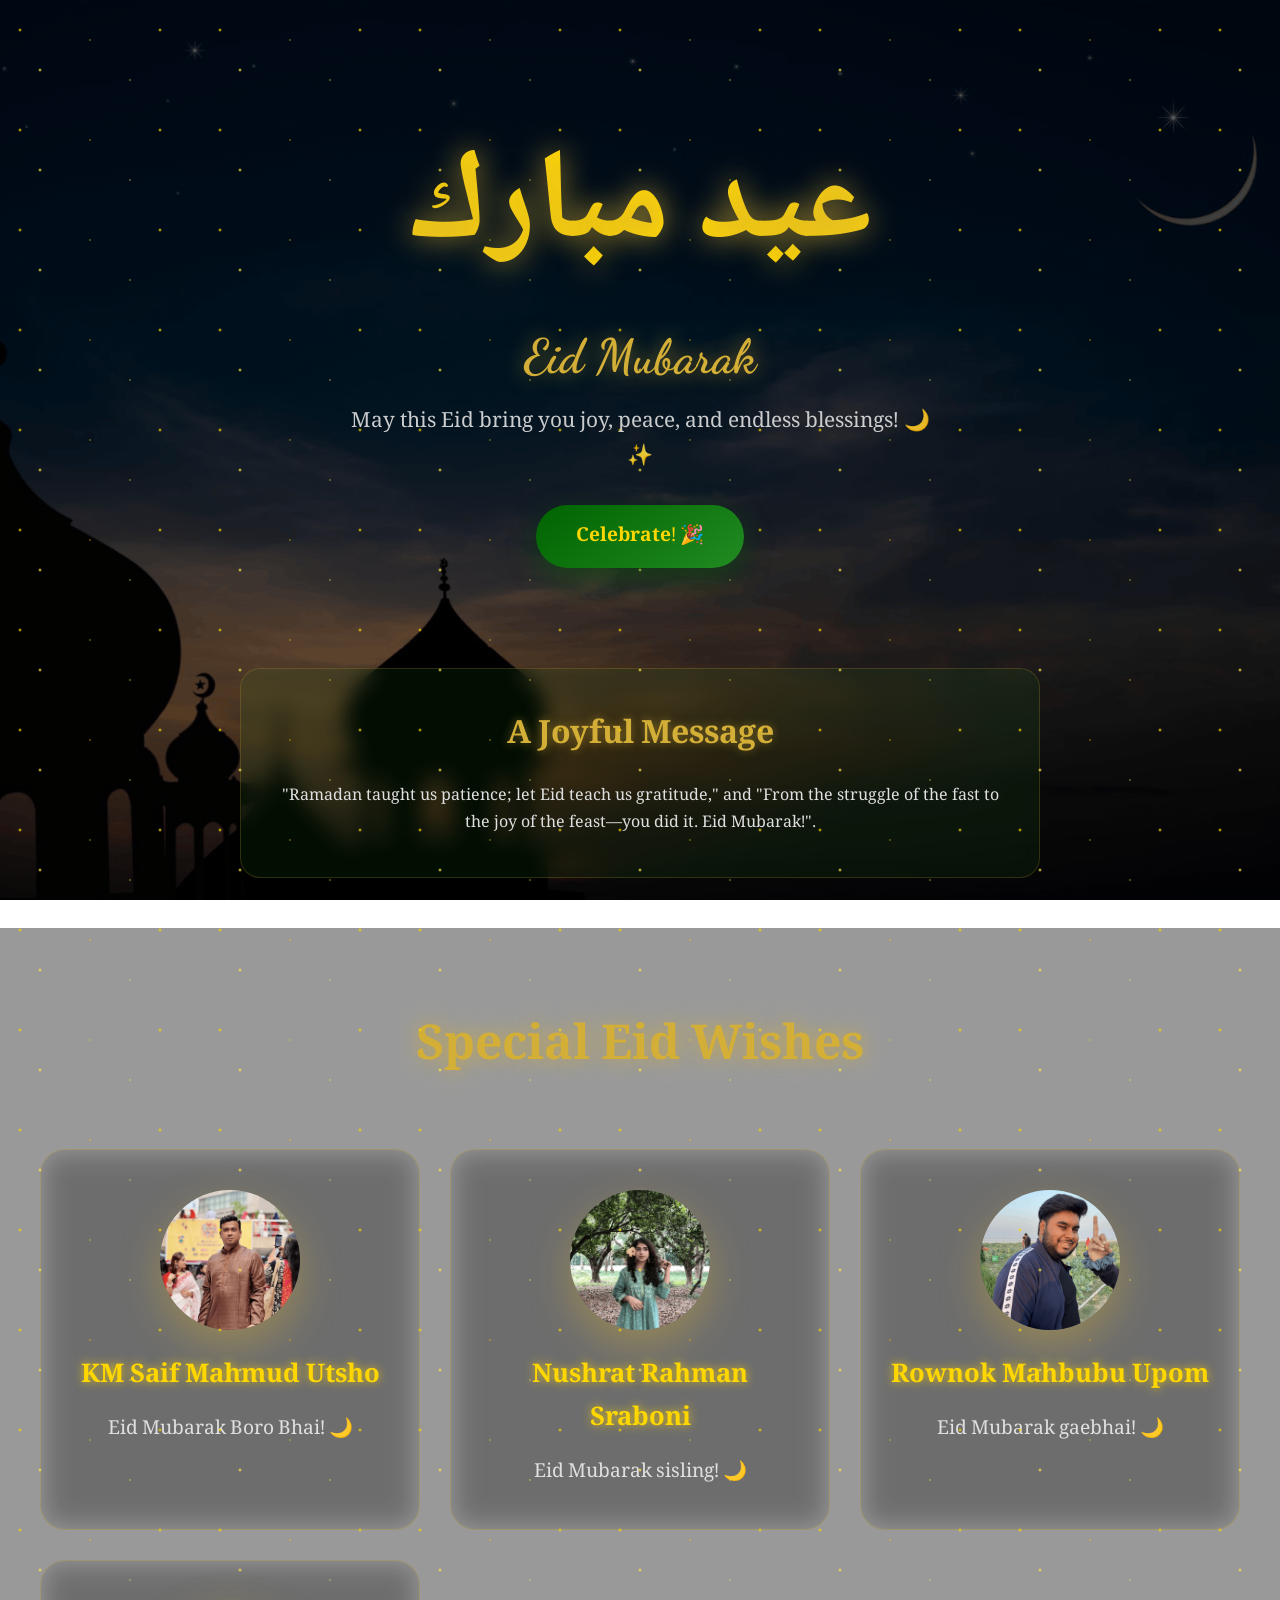
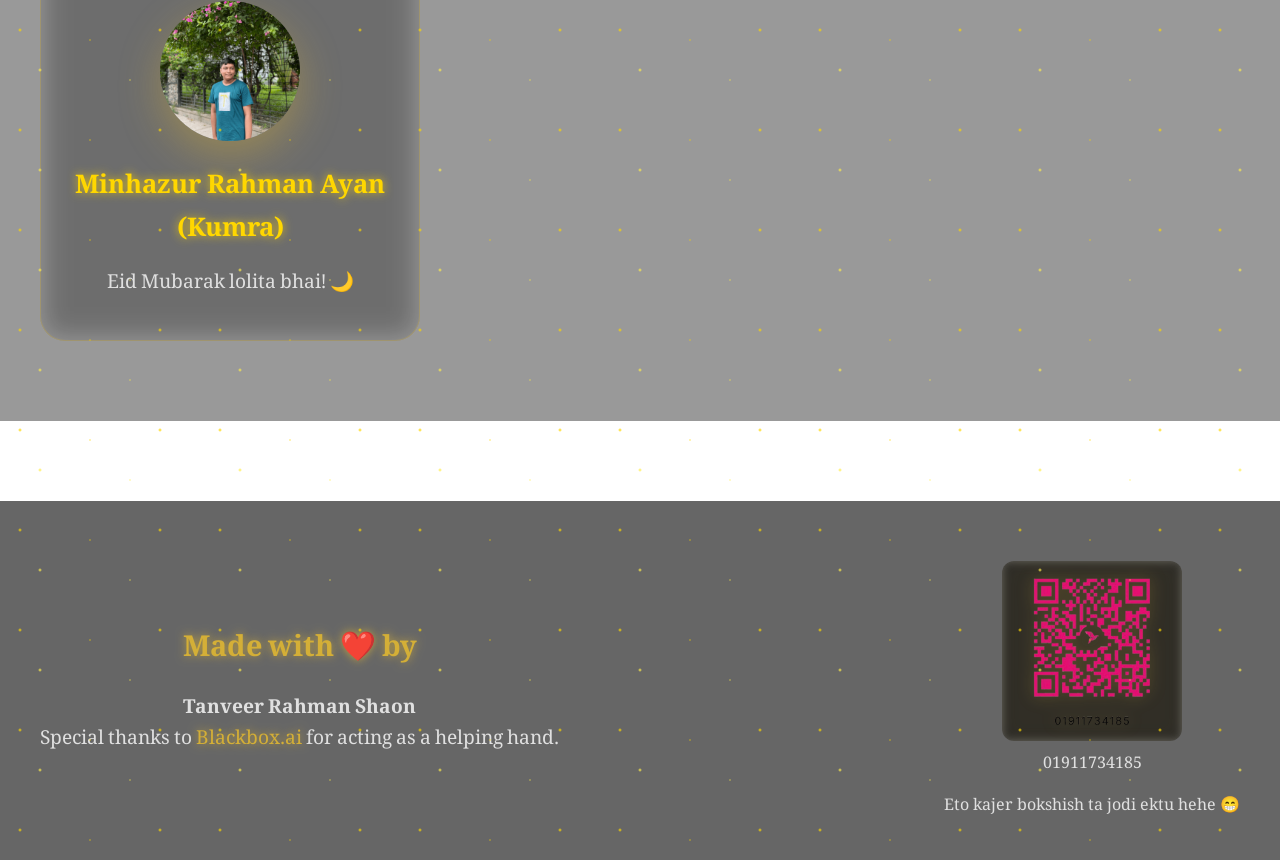
<file: index.html>
<!DOCTYPE html>
<html lang="en">
<head>
    <meta charset="UTF-8">
    <meta name="viewport" content="width=device-width, initial-scale=1.0">
    <title>Eid Mubarak🌙</title>
    <link rel="preconnect" href="https://fonts.googleapis.com">
    <link rel="preconnect" href="https://fonts.gstatic.com" crossorigin>
    <link href="https://fonts.googleapis.com/css2?family=Noto+Naskh+Arabic:wght@400;700&amp;family=Dancing+Script:wght@700&amp;display=swap" rel="stylesheet">
    <link rel="stylesheet" href="styles.css">
</head>
<body>
    <div class="stars"></div>
    <div class="lanterns">
        <div class="lantern"></div>
        <div class="lantern"></div>
        <div class="lantern"></div>
    </div>
    <header class="hero">
        <h1 class="glow">عيد مبارك</h1>
        <h2 class="glow sub">Eid Mubarak</h2>
        <p>May this Eid bring you joy, peace, and endless blessings! 🌙✨</p>
        <button id="celebrateBtn">Celebrate! 🎉</button>
    </header>
    <section class="message">
        <h3>A Joyful Message</h3>
        <p>"Ramadan taught us patience; let Eid teach us gratitude," and "From the struggle of the fast to the joy of the feast—you did it. Eid Mubarak!".</p>
    </section>
    <section class="options-section" id="options">
        <div class="container">
            <h2 class="section-title">Special Eid Wishes</h2>
            <div class="options-grid">
<div class="option-card" data-option="1">
                    <div class="option-image-placeholder option-1-image"></div>
                    <h3>KM Saif Mahmud Utsho</h3>
                    <p>Eid Mubarak Boro Bhai! 🌙</p>
                </div>
                <div class="option-card" data-option="2">
                    <div class="option-image-placeholder option-2-image"></div>
                    <h3>Nushrat Rahman Sraboni</h3>
                    <p>Eid Mubarak sisling! 🌙</p>
                </div>
                <div class="option-card" data-option="3">
                    <div class="option-image-placeholder option-3-image"></div>
                    <h3>Rownok Mahbubu Upom</h3>
                    <p>Eid Mubarak gaebhai! 🌙</p>
                </div>
                <div class="option-card" data-option="4">
                    <div class="option-image-placeholder option-4-image"></div>
                    <h3>Minhazur Rahman Ayan (Kumra)</h3>
                    <p>Eid Mubarak lolita bhai! 🌙</p>
                </div>
            </div>
        </div>
    </section>
    <script src="script.js"></script>
    
    <!-- Credits Section -->
    <footer class="credits-section">
        <div class="container">
            <div class="credits-content">
                <div class="credits-text">
                    <h3>Made with ❤️ by</h3>
                    <p><strong>Tanveer Rahman Shaon</strong></p>
                    <p>Special thanks to <a href="https://www.blackbox.ai" target="_blank" class="golden-link">Blackbox.ai</a> for acting as a helping hand.</p>
                </div>
                <div class="qr-section">
<div class="qr-container" onclick="copyBkashNumber()">
    <img src="../BG pic/bkash.png" alt="bKash QR Code - 01911734185" class="glowy-qr">
    <div class="number-display">01911734185</div>
</div>

                    <p>Eto kajer bokshish ta jodi ektu hehe 😁</p>
                </div>
            </div>
        </div>
    </footer>
</body>
</html>
</file>
<file: styles.css>
* {
    margin: 0;
    padding: 0;
    box-sizing: border-box;
    -webkit-font-smoothing: antialiased;
    -moz-osx-font-smoothing: grayscale;
}

html {
    scroll-behavior: smooth;
    overscroll-behavior: none;
}

body {
    will-change: transform;
}

body {
    font-family: 'Noto Naskh Arabic', serif;
background-image: linear-gradient(rgba(0,0,0,0.6), rgba(0,0,0,0.6)), url('../BG pic/background.png');
    background-size: cover;
    background-position: center;
    background-attachment: fixed;
    color: #e0e0e0;
    overflow-x: hidden;
    min-height: 100vh;
    position: relative;
}

.stars {
    position: fixed;
    top: 0;
    left: 0;
    width: 100%;
    height: 100%;
    pointer-events: none;
    z-index: 1;
}

.stars::before {
    content: '';
    position: absolute;
    top: 0;
    left: 0;
    right: 0;
    bottom: 0;
    background: 
        radial-gradient(2px 2px at 20px 30px, #FFD700, transparent),
        radial-gradient(2px 2px at 40px 70px, #ffed4a, transparent),
        radial-gradient(1px 1px at 90px 40px, #FFD700, transparent),
        radial-gradient(1px 1px at 130px 80px, #ffed4a, transparent),
        radial-gradient(2px 2px at 160px 30px, #FFD700, transparent);
    background-repeat: repeat;
    background-size: 200px 100px;
    animation: twinkle 3s infinite;
}

@keyframes twinkle {
    0%, 100% { opacity: 0.7; }
    50% { opacity: 1; }
}


/* Lanterns removed as requested */


.hero {
    text-align: center;
    padding: 100px 20px 50px;
    position: relative;
    z-index: 10;
}

.hero h1 {
    font-size: clamp(3rem, 10vw, 8rem);
    background: linear-gradient(45deg, #D4AF37, #FFD700, #D4AF37);
    -webkit-background-clip: text;
    -webkit-text-fill-color: transparent;
    background-clip: text;
    margin-bottom: 10px;
    font-weight: 700;
    text-shadow: 0 0 30px rgba(212, 175, 55, 0.8);
    animation: glow 2s ease-in-out infinite alternate;
}

@keyframes glow {
    from { filter: drop-shadow(0 0 10px #D4AF37); }
    to { filter: drop-shadow(0 0 30px #FFD700); }
}

.sub {
    font-family: 'Dancing Script', cursive;
    font-size: clamp(1.5rem, 5vw, 3rem);
    color: #D4AF37;
    margin-bottom: 20px;
    text-shadow: 0 0 20px rgba(212, 175, 55, 0.6);
}

.hero p {
    font-size: 1.3rem;
    max-width: 600px;
    margin: 0 auto 30px;
    opacity: 0.9;
}

#celebrateBtn {
    background: linear-gradient(145deg, #006400, #228B22);
    color: #FFD700;
    border: none;
    padding: 15px 40px;
    font-size: 1.2rem;
    border-radius: 50px;
    cursor: pointer;
    box-shadow: 0 10px 30px rgba(0, 100, 0, 0.4);
    transition: all 0.3s ease;
    font-family: inherit;
    font-weight: bold;
}

#celebrateBtn:hover {
    transform: translateY(-5px);
    box-shadow: 0 15px 40px rgba(0, 100, 0, 0.6);
    background: linear-gradient(145deg, #228B22, #006400);
}

.message {
    max-width: 800px;
    margin: 50px auto;
    padding: 40px;
    background: rgba(34, 139, 34, 0.1);
    border-radius: 20px;
    backdrop-filter: blur(10px);
    border: 1px solid rgba(212, 175, 55, 0.2);
    text-align: center;
}

.message h3 {
    color: #D4AF37;
    font-size: 2rem;
    margin-bottom: 20px;
    text-shadow: 0 0 10px rgba(212, 175, 55, 0.5);
}

.options-section {
    padding: 80px 20px;
    background: rgba(0,0,0,0.4);
    backdrop-filter: blur(10px);
}

.container {
    max-width: 1200px;
    margin: 0 auto;
}

.section-title {
    text-align: center;
    font-size: 3rem;
    color: #D4AF37;
    margin-bottom: 60px;
    text-shadow: 0 0 20px rgba(212, 175, 55, 0.8);
}

.options-grid {
    display: grid;
    grid-template-columns: repeat(auto-fit, minmax(280px, 1fr));
    gap: 30px;
}

.option-card {
    background: rgba(255,255,255,0.1);
    backdrop-filter: blur(15px);
    border-radius: 25px;
    padding: 40px 30px;
    text-align: center;
    border: 1px solid rgba(212, 175, 55, 0.3);
    transition: all 0.4s ease;
    cursor: pointer;
}

.option-card:hover {
    transform: translateY(-15px) scale(1.02);
    box-shadow: 0 30px 60px rgba(0,0,0,0.5);
    border-color: #D4AF37;
}

.option-image-placeholder {
    width: 140px;
    height: 140px;
    background: linear-gradient(45deg, #D4AF37, #FFD700);
    border-radius: 50%;
    margin: 0 auto 25px;
    display: flex;
    align-items: center;
    justify-content: center;
    font-size: 3rem;
    box-shadow: 0 15px 40px rgba(212, 175, 55, 0.4);
}

.option-1-image {
    background-image: url('../BG pic/utsho bhai front.png');
    background-size: cover;
    background-position: center;
    border-radius: 50%;
}

.option-2-image {
    background-image: url('../BG pic/sraboni front.png');
    background-size: cover;
    background-position: center;
    border-radius: 50%;
}

.option-3-image {
    background-image: url('../BG pic/upomv.png');
    background-size: cover;
    background-position: center;
    border-radius: 50%;
}

.option-4-image {
    background-image: url('../BG pic/ayani.png');
    background-size: cover;
    background-position: center;
    border-radius: 50%;
}

.option-card h3 {
    font-size: 1.6rem;
    color: #FFD700;
    margin-bottom: 15px;
    font-weight: 700;
    text-shadow: 0 0 10px rgba(255, 215, 0, 0.8);
}

.option-card p {
    font-size: 1.2rem;
    color: #e0e0e0;
}

/* Password Modal Styles */
.modal-overlay {
    position: fixed;
    top: 0;
    left: 0;
    width: 100%;
    height: 100%;
    background: rgba(0,0,0,0.8);
    backdrop-filter: blur(5px);
    z-index: 2000;
    display: flex;
    align-items: center;
    justify-content: center;
}

.modal-content {
    background: rgba(255,255,255,0.15);
    backdrop-filter: blur(20px);
    border-radius: 20px;
    padding: 40px;
    border: 1px solid rgba(212, 175, 55, 0.3);
    max-width: 400px;
    width: 90%;
    text-align: center;
}

.modal-content h3 {
    color: #FFD700;
    margin-bottom: 25px;
    font-size: 1.5rem;
    text-shadow: 0 0 10px rgba(255, 215, 0, 0.8);
}

#password-input {
    width: 100%;
    padding: 15px;
    border: 2px solid rgba(212, 175, 55, 0.5);
    border-radius: 12px;
    background: rgba(255,255,255,0.1);
    color: #fff;
    font-size: 1.1rem;
    margin-bottom: 20px;
    transition: border-color 0.3s;
}

#password-input::placeholder {
    color: rgba(255,255,255,0.6);
}

.modal-buttons {
    display: flex;
    gap: 15px;
    justify-content: center;
}

.modal-buttons button {
    padding: 12px 30px;
    border: none;
    border-radius: 25px;
    font-weight: bold;
    cursor: pointer;
    transition: all 0.3s;
    flex: 1;
    max-width: 140px;
}

.modal-buttons button:first-child {
    background: linear-gradient(45deg, #006400, #228B22);
    color: #FFD700;
}

.modal-buttons button:last-child {
    background: rgba(255,255,255,0.1);
    color: #fff;
    border: 1px solid rgba(255,255,255,0.3);
}

.modal-buttons button:hover {
    transform: translateY(-2px);
    box-shadow: 0 10px 25px rgba(0,0,0,0.3);
}

/* Content Overlay */
.content-overlay {
    position: fixed;
    top: 0;
    left: 0;
    width: 100%;
    height: 100%;
    background: rgba(0,0,0,0.9);
    backdrop-filter: blur(8px);
    z-index: 2001;
    display: flex;
    align-items: center;
    justify-content: center;
}

.content-inner {
    background: rgba(255,255,255,0.12);
    backdrop-filter: blur(25px);
    border-radius: 25px;
    padding: 50px;
    max-width: 600px;
    width: 90%;
    max-height: 80vh;
    overflow-y: auto;
    border: 1px solid rgba(212, 175, 55, 0.4);
    position: relative;
    text-align: center;
}

.close-content {
    position: absolute;
    top: 15px;
    right: 20px;
    background: none;
    border: none;
    color: #FFD700;
    font-size: 2rem;
    cursor: pointer;
    width: 40px;
    height: 40px;
    border-radius: 50%;
    display: flex;
    align-items: center;
    justify-content: center;
    transition: all 0.3s;
}

.close-content:hover {
    background: rgba(255,215,0,0.2);
    transform: scale(1.1);
}

.content-placeholder {
    min-height: 300px;
    display: flex;
    flex-direction: column;
    align-items: center;
    justify-content: center;
    gap: 20px;
    color: #e0e0e0;
    font-size: 1.3rem;
}

#content-name {
    color: #FFD700;
    font-size: 2rem;
    margin-bottom: 30px;
    text-shadow: 0 0 15px rgba(255, 215, 0, 0.8);
}

@media (max-width: 768px) {
    .modal-content, .content-inner { padding: 30px 20px; }
    .modal-buttons { flex-direction: column; }
    .content-inner { margin: 20px; max-height: 85vh; }
}

@media (max-width: 768px) {
    .hero { padding: 80px 20px 40px; }
    .message { margin: 30px 20px; padding: 30px 20px; }
    .lanterns { top: 10%; gap: 30px; }
    .lantern { width: 30px; height: 45px; }
}

@media (max-width: 768px) {
    .options-section { padding: 60px 20px; }
    .section-title { font-size: 2.2rem; margin-bottom: 40px; }
    .options-grid { grid-template-columns: 1fr; gap: 25px; }
}

/* Credits Section */
.credits-section {
    padding: 60px 20px 40px;
    background: rgba(0,0,0,0.6);
    backdrop-filter: blur(15px);
    margin-top: 80px;
}

.credits-content {
    max-width: 1200px;
    margin: 0 auto;
    display: flex;
    align-items: center;
    gap: 60px;
    justify-content: space-between;
}

.credits-text h3 {
    color: #D4AF37;
    font-size: 1.8rem;
    margin-bottom: 20px;
    text-align: center;
    text-shadow: 0 0 10px rgba(212, 175, 55, 0.8);
}

.credits-text p {
    font-size: 1.2rem;
    color: #e0e0e0;
    line-height: 1.6;
    text-align: center;
}

.qr-section {
    text-align: center;
}

.glowy-qr {
    width: 180px;
    height: 180px;
    border-radius: 12px;
    opacity: 1;
    filter: drop-shadow(0 0 8px rgba(212, 175, 55, 0.3));
    transition: all 0.3s ease;
    background: transparent;
    padding: 4px;
    backdrop-filter: blur(5px);
}

.glowy-qr:hover, .glowy-qr.active {
    filter: drop-shadow(0 0 20px #ff0000), drop-shadow(0 0 30px #ff3333), drop-shadow(0 0 40px #cc0000);
    transform: scale(1.08);
}

.qr-section p {
    margin-top: 15px;
}

.golden-link {
    color: #D4AF37 !important;
    text-shadow: 0 0 10px rgba(212, 175, 55, 0.8);
    text-decoration: none;
}

.golden-link:hover {
    color: #FFD700 !important;
    text-shadow: 0 0 20px rgba(255, 215, 0, 0.9);
    text-decoration: underline;
}
    color: #D4AF37 !important;
    font-size: 1.4rem;

    font-weight: 800;
    font-style: italic;
    text-shadow: 
        0 0 12px rgba(255, 105, 180, 1),
        0 0 20px rgba(255, 105, 180, 0.9),
        0 0 30px rgba(255, 105, 180, 0.7),
        0 0 6px rgba(255, 20, 147, 1);
    text-align: center;
    letter-spacing: 1.2px;
    position: relative;
    z-index: 10;
}


@media (max-width: 768px) {
    .credits-content {
        flex-direction: column;
        gap: 40px;
        text-align: center;
    }
    
    .glowy-qr {
        width: 140px;
        height: 140px;
    }
}
</file>
